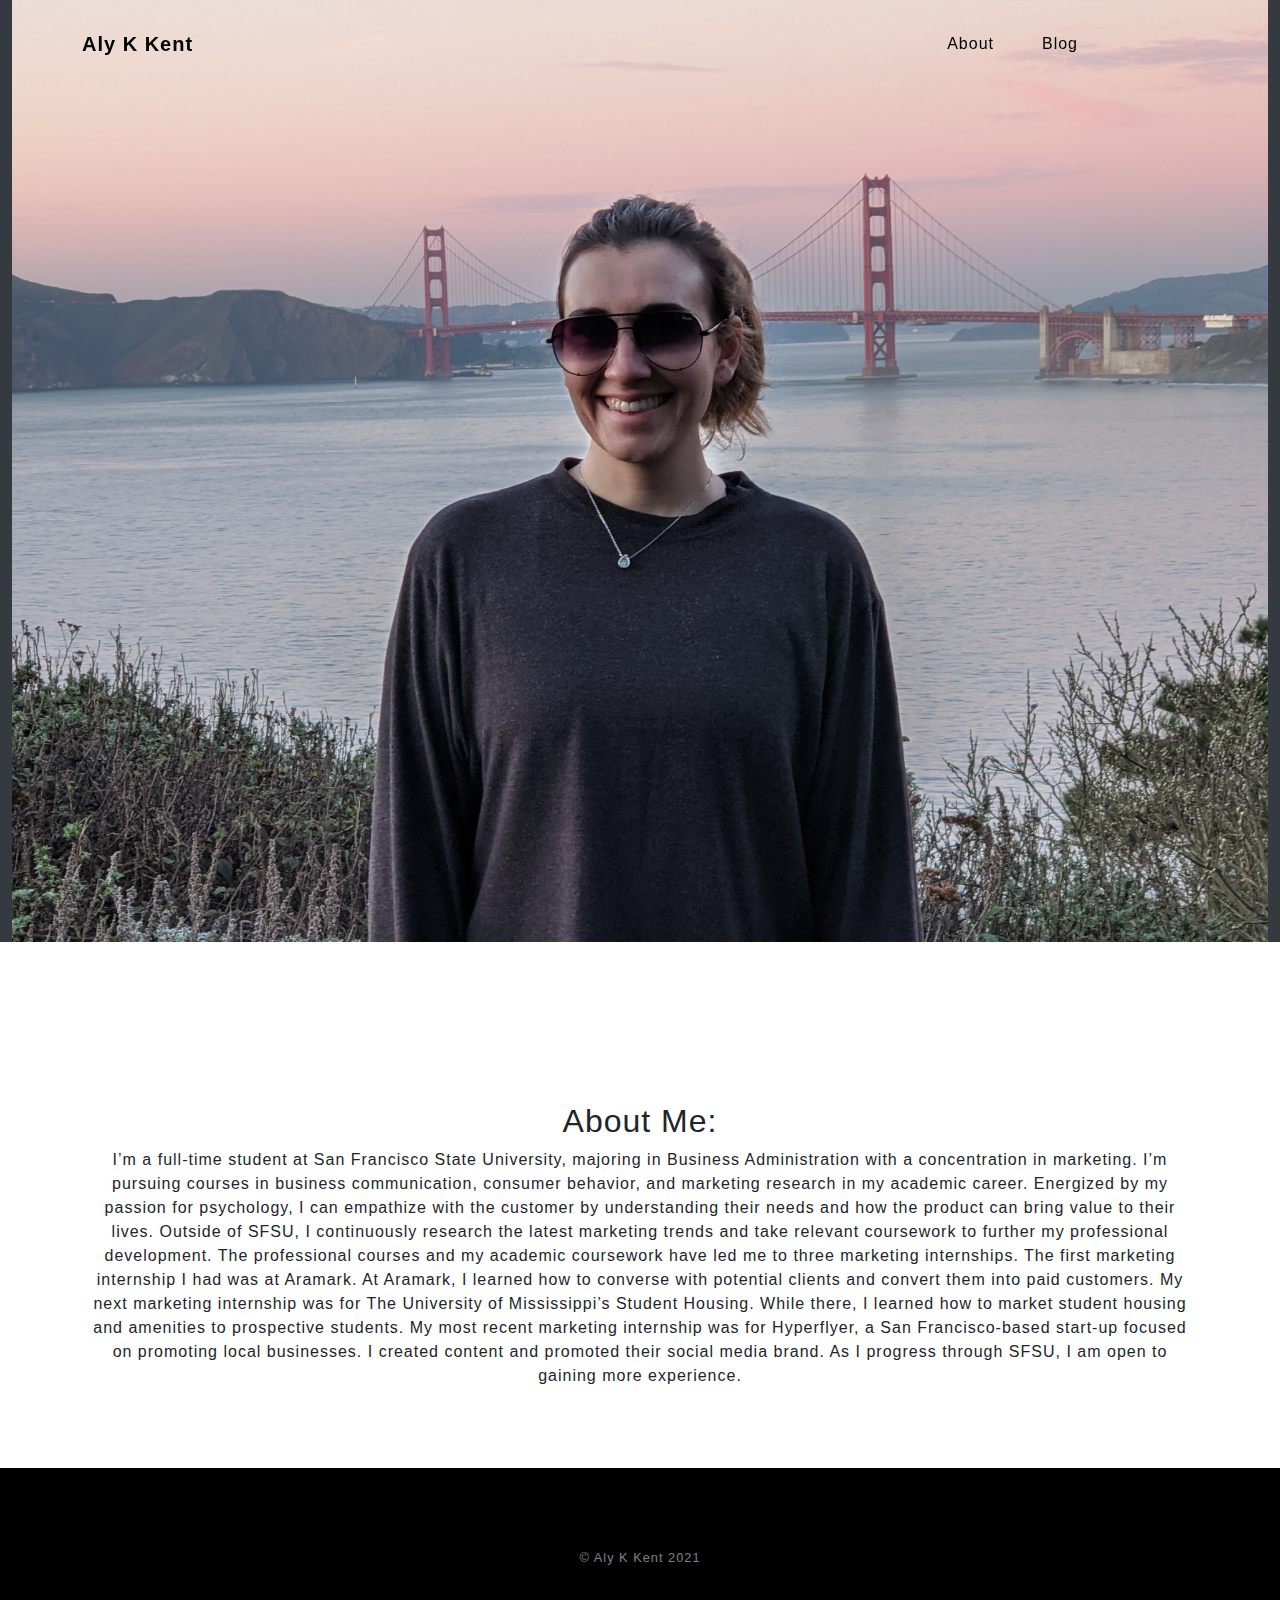
<file: index.html>
<!doctype html><html><head><meta name=generator content="Hugo 0.68.3"><meta charset=utf-8><meta name=viewport content="width=device-width,initial-scale=1"><meta name=google-site-verification content="IIIujYld-2Wxz23o45tH5lnX3k_BBqZTkq_qVkcS0w4"><link rel=stylesheet href=https://stackpath.bootstrapcdn.com/bootstrap/4.5.2/css/bootstrap.min.css integrity=sha384-JcKb8q3iqJ61gNV9KGb8thSsNjpSL0n8PARn9HuZOnIxN0hoP+VmmDGMN5t9UJ0Z crossorigin=anonymous><link rel=stylesheet href=https://cdnjs.cloudflare.com/ajax/libs/font-awesome/5.15.3/css/all.min.css integrity="sha512-iBBXm8fW90+nuLcSKlbmrPcLa0OT92xO1BIsZ+ywDWZCvqsWgccV3gFoRBv0z+8dLJgyAHIhR35VZc2oM/gI1w==" crossorigin=anonymous><link rel=stylesheet href=/css/grayscale.css><link rel=stylesheet href=/css/style.css><title>Aly K Kent</title><script type=application/javascript>var doNotTrack=false;if(!doNotTrack){(function(i,s,o,g,r,a,m){i['GoogleAnalyticsObject']=r;i[r]=i[r]||function(){(i[r].q=i[r].q||[]).push(arguments)},i[r].l=1*new Date();a=s.createElement(o),m=s.getElementsByTagName(o)[0];a.async=1;a.src=g;m.parentNode.insertBefore(a,m)})(window,document,'script','https://www.google-analytics.com/analytics.js','ga');ga('create','G-74P1ME387N','auto');ga('send','pageview');}</script></head><body class="page-top bg-dark"><nav class="navbar navbar-expand-lg navbar-dark fixed-top" id=mainNav><div class=container><a class="navbar-brand js-scroll-trigger" style=color:#000 href=/>Aly K Kent</a>
<button class="navbar-toggler navbar-toggler-right" type=button data-toggle=collapse data-target=#navbarResponsive aria-controls=navbarResponsive aria-expanded=false aria-label="Toggle navigation">
Menu
<i class="fas fa-bars"></i></button><div class="collapse navbar-collapse" id=navbarResponsive><ul class="navbar-nav ml-auto"><li class=nav-item><a class="nav-link js-scroll-trigger" style=color:#000 href=/#about>About</a></li><li class=nav-item><a class="nav-link js-scroll-trigger" style=color:#000 href=/posts>Blog</a></li><li class=nav-item><a class="nav-link js-scroll-trigger" style=color:#000 href=https://twitter.com/alyk966><i class="fab fa-twitter fa-fw"></i></a></li><li class=nav-item><a class="nav-link js-scroll-trigger" style=color:#000 href=https://linkedin.com/aly-k-kent><i class="fab fa-linkedin fa-fw"></i></a></li></ul></div></div></nav><div id=content><div class=container-fluid><img style=width:100% class=img-responsive src=/img/jumbo.jpg></div><section class="about-section text-center" style=background:#fff id=about><div class=container><div><h2 id=about-me>About Me:</h2><p>I’m a full-time student at San Francisco State University, majoring in Business Administration with a concentration in marketing. I’m pursuing courses in business communication, consumer behavior, and marketing research in my academic career. Energized by my passion for psychology, I can empathize with the customer by understanding their needs and how the product can bring value to their lives. Outside of SFSU, I continuously research the latest marketing trends and take relevant coursework to further my professional development. The professional courses and my academic coursework have led me to three marketing internships. The first marketing internship I had was at Aramark. At Aramark, I learned how to converse with potential clients and convert them into paid customers. My next marketing internship was for The University of Mississippi’s Student Housing. While there, I learned how to market student housing and amenities to prospective students. My most recent marketing internship was for Hyperflyer, a San Francisco-based start-up focused on promoting local businesses. I created content and promoted their social media brand. As I progress through SFSU, I am open to gaining more experience.</p></div></div></section></div><footer class="footer bg-black small text-center text-white-50"><div class=container>© Aly K Kent 2021</div></footer><script src=https://code.jquery.com/jquery-3.2.1.slim.min.js integrity=sha384-KJ3o2DKtIkvYIK3UENzmM7KCkRr/rE9/Qpg6aAZGJwFDMVNA/GpGFF93hXpG5KkN crossorigin=anonymous></script><script src=https://cdnjs.cloudflare.com/ajax/libs/popper.js/1.12.9/umd/popper.min.js integrity=sha384-ApNbgh9B+Y1QKtv3Rn7W3mgPxhU9K/ScQsAP7hUibX39j7fakFPskvXusvfa0b4Q crossorigin=anonymous></script><script src=https://stackpath.bootstrapcdn.com/bootstrap/4.5.2/js/bootstrap.bundle.min.js integrity=sha384-LtrjvnR4Twt/qOuYxE721u19sVFLVSA4hf/rRt6PrZTmiPltdZcI7q7PXQBYTKyf crossorigin=anonymous></script><script src=/js/grayscale.min.js></script></body></html>
</file>
